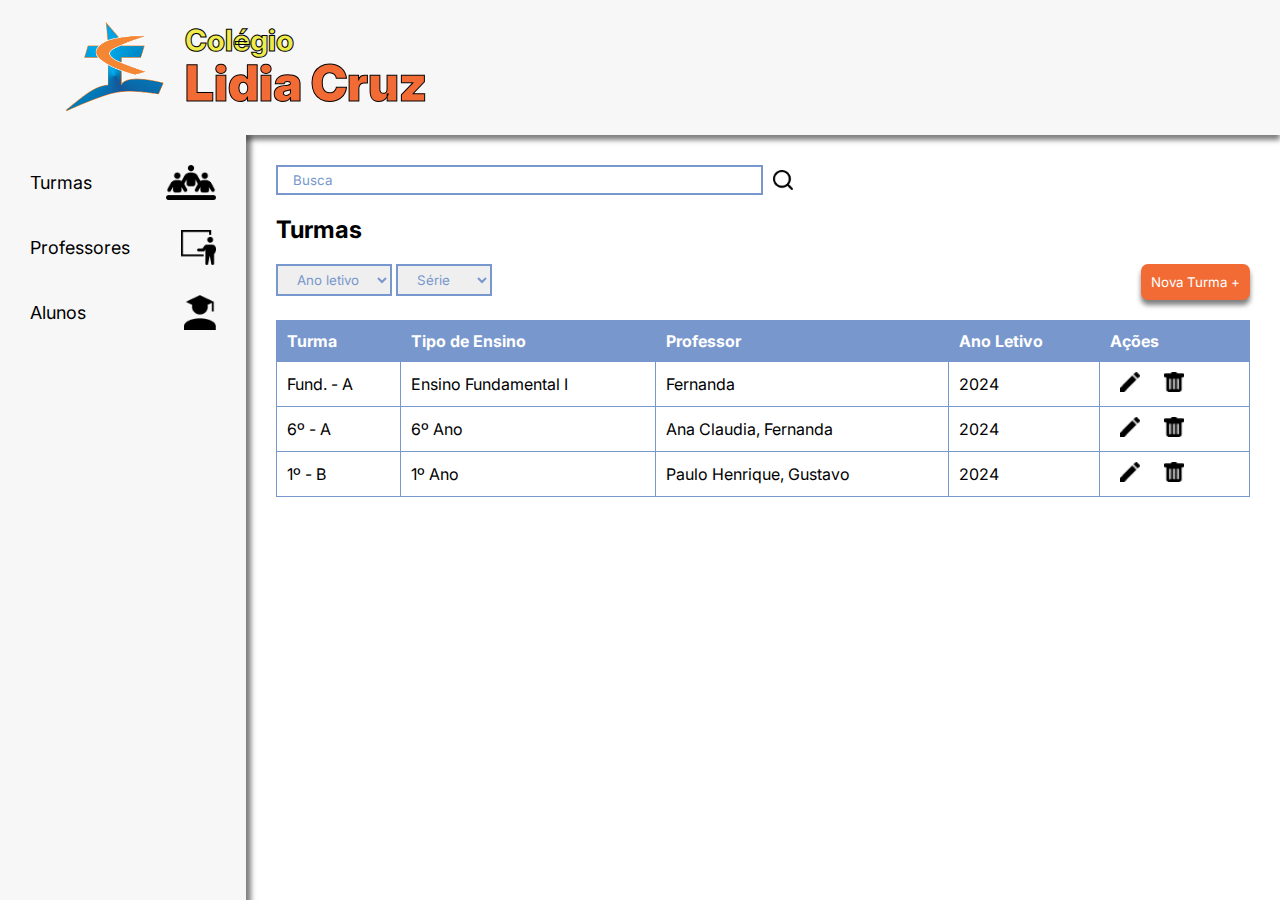
<file: index.html>
<!DOCTYPE html>
<html lang="pt-br">
  <head>
    <meta charset="UTF-8" />
    <meta name="viewport" content="width=device-width, initial-scale=1.0" />
    <title>Lidia Cruz - Turmas</title>

    <link rel="preconnect" href="https://fonts.googleapis.com" />
    <link rel="preconnect" href="https://fonts.gstatic.com" crossorigin />
    <link
      href="https://fonts.googleapis.com/css2?family=Inter:wght@100..900&display=swap"
      rel="stylesheet"/>

    <link rel="stylesheet" href="./src/styles/global.css" />
    <link rel="stylesheet" href="./src/styles/header.css" />
    <link rel="stylesheet" href="./src/styles/dashboard.css" />

    <link rel="icon" href="./src/assets/logo.svg">
  </head>

  <body>
    <main>
      <header>
        <a href="#">
          <img
            src="./src/assets/logo-colegio-lidia-cruz.jpg"
            alt="Logo do Colégio Lidia Cruz"
          />
        </a>
        <div class="nome-colegio">
          <p>Colégio</p>
          <h1>Lidia Cruz</h1>
        </div>
      </header>
      <div class="sub-header">
        <div class="navbar">
          <div class="link-navegacao">
            <a href="#">Turmas</a>
            <img src="./src/assets/icon-turmas.png" alt="" class="icon" />
          </div>
          <div class="link-navegacao">
            <a href="./src/pages/professores.html">Professores</a>
            <img
              src="./src/assets/icon-professores.png"
              alt=""
              class="icon"
            />
          </div>
          <div class="link-navegacao">
            <a href="./src/pages/alunos.html">Alunos</a>
            <img src="./src/assets/icon-alunos.png" alt="" class="icon" />
          </div>
        </div>

        <div class="dashboard">
          <div class="buscador">
            <input type="text" placeholder="Busca" class="input-buscador"/>
            <img src="./src/assets/icon-lupa-buscar.png" alt="Buscar" class="lupa">
          </div>
          <h2>Turmas</h2>

          <div class="acoes">
            <div class="dropdowns">
              <select name="ano-letivo" id="ano-letivo">
                <option value="" disabled selected>Ano letivo</option>
                <option value="2010">2010</option>
                <option value="2010">2011</option>
                <option value="2010">2012</option>
                <option value="2010">2013</option>
                <option value="2010">2014</option>
                <option value="2010">2015</option>
                <option value="2010">2016</option>
                <option value="2010">2017</option>
                <option value="2010">2018</option>
                <option value="2010">2019</option>
                <option value="2010">2020</option>
                <option value="2010">2021</option>
                <option value="2010">2022</option>
                <option value="2010">2023</option>
                <option value="2010">2024</option>
              </select>

              <select name="serie" id="serie">
                <option value="" disabled selected>Série</option>
                <option value="1o-ano">1º ano</option>
                <option value="2o-ano">2º ano</option>
                <option value="3o-ano">3º ano</option>
                <option value="4o-ano">4º ano</option>
                <option value="5o-ano">5º ano</option>
                <option value="6o-ano">6º ano</option>
                <option value="7o-ano">7º ano</option>
                <option value="8o-ano">8º ano</option>
                <option value="9o-ano">9º ano</option>
              </select>
            </div>
            
            <button class="button-new">Nova Turma +</button>
          </div>

          <div class="tabela">
            <table>
              <thead>
                <tr>
                  <th>Turma</th>
                  <th>Tipo de Ensino</th>
                  <th>Professor</th>
                  <th>Ano Letivo</th>
                  <th>Ações</th>
                </tr>
              </thead>
              <tbody>
                <!-- Linhas de exemplo -->
                <tr>
                  <td>Fund. - A</td>
                  <td>Ensino Fundamental I</td>
                  <td>Fernanda</td>
                  <td>2024</td>
                  <td class="action-icons">
                    <img src="./src/assets/icon-lapis-editar.png" alt="Editar">
                    <img src="./src/assets/icon-lixeira-excluir.png" alt="Excluir">
                  </td>
                </tr>
                <tr>
                  <td>6º - A</td>
                  <td>6º Ano</td>
                  <td>Ana Claudia, Fernanda</td>
                  <td>2024</td>
                  <td class="action-icons">
                    <img src="./src/assets/icon-lapis-editar.png" alt="Editar">
                    <img src="./src/assets/icon-lixeira-excluir.png" alt="Excluir">
                  </td>
                </tr>
                <tr>
                  <td>1º - B</td>
                  <td>1º Ano</td>
                  <td>Paulo Henrique, Gustavo</td>
                  <td>2024</td>
                  <td class="action-icons">
                    <img src="./src/assets/icon-lapis-editar.png" alt="Editar">
                    <img src="./src/assets/icon-lixeira-excluir.png" alt="Excluir">
                  </td>
                </tr>
              </tbody>
            </table>
          </div>
        </div>
      </div>
    </main>
  </body>
</html>
</file>
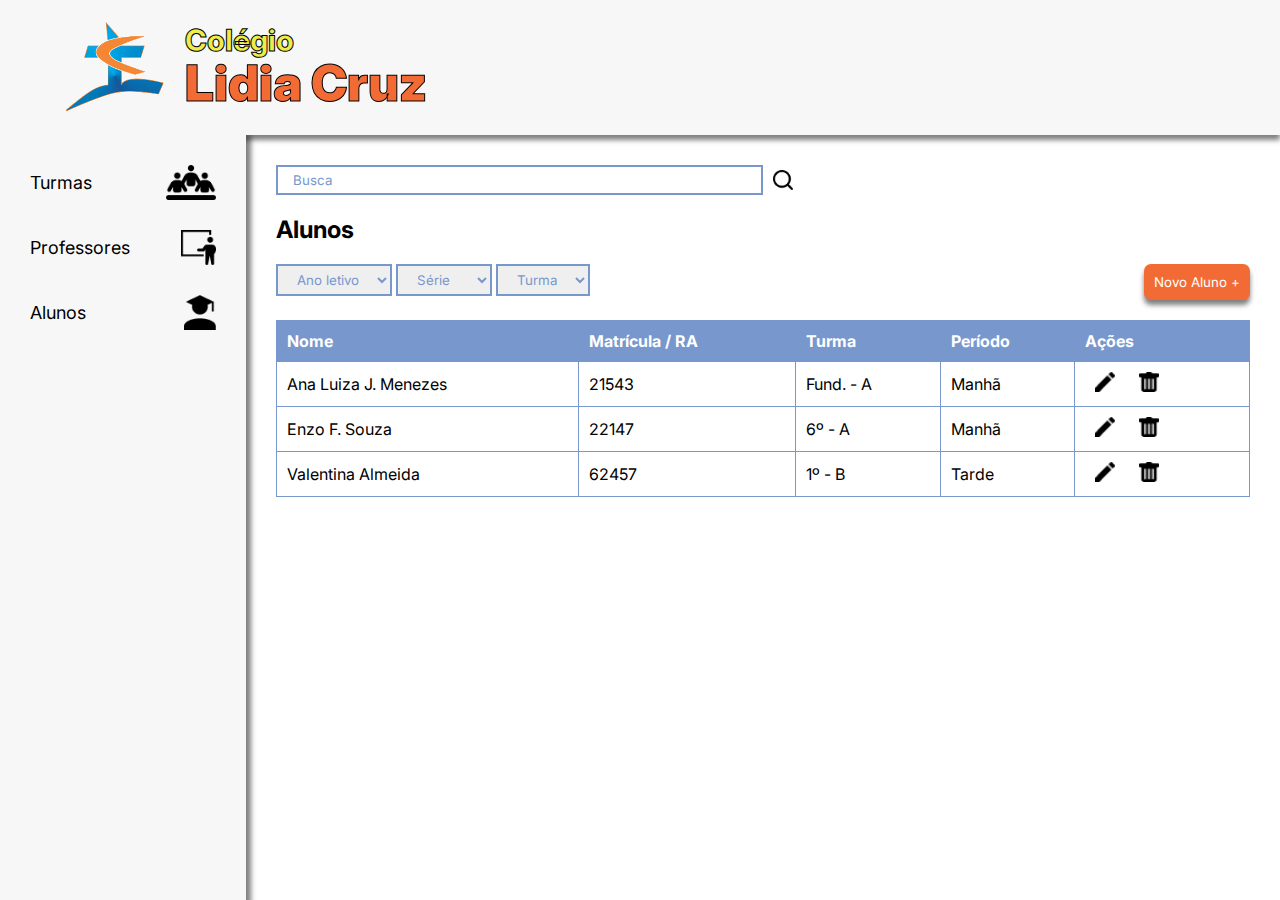
<file: src/pages/alunos.html>
<!DOCTYPE html>
<html lang="pt-br">
  <head>
    <meta charset="UTF-8" />
    <meta name="viewport" content="width=device-width, initial-scale=1.0" />
    <title>Lidia Cruz - Alunos</title>

    <link rel="preconnect" href="https://fonts.googleapis.com" />
    <link rel="preconnect" href="https://fonts.gstatic.com" crossorigin />
    <link
      href="https://fonts.googleapis.com/css2?family=Inter:wght@100..900&display=swap"
      rel="stylesheet"/>

    <link rel="stylesheet" href="../styles/global.css" />
    <link rel="stylesheet" href="../styles/header.css" />
    <link rel="stylesheet" href="../styles/dashboard.css" />
  </head>

  <body>
    <main>
      <header>
        <a href="#">
          <img
            src="../assets/logo-colegio-lidia-cruz.jpg"
            alt="Logo do Colégio Lidia Cruz"
          />
        </a>
        <div class="nome-colegio">
          <p>Colégio</p>
          <h1>Lidia Cruz</h1>
        </div>
      </header>
      <div class="sub-header">
        <div class="navbar">
          <div class="link-navegacao">
            <a href="../../index.html">Turmas</a>
            <img src="../assets/icon-turmas.png" alt="" class="icon" />
          </div>
          <div class="link-navegacao">
            <a href="./professores.html">Professores</a>
            <img
              src="../assets/icon-professores.png"
              alt=""
              class="icon"
            />
          </div>
          <div class="link-navegacao">
            <a href="#">Alunos</a>
            <img src="../assets/icon-alunos.png" alt="" class="icon" />
          </div>
        </div>

        <div class="dashboard">
          <div class="buscador">
            <input type="text" placeholder="Busca" class="input-buscador"/>
            <img src="../assets/icon-lupa-buscar.png" alt="Buscar" class="lupa">
          </div>
          <h2>Alunos</h2>

          <div class="acoes">
            <div class="dropdowns">
              <select name="ano-letivo" id="ano-letivo">
                <option value="" disabled selected>Ano letivo</option>
                <option value="2010">2010</option>
                <option value="2010">2011</option>
                <option value="2010">2012</option>
                <option value="2010">2013</option>
                <option value="2010">2014</option>
                <option value="2010">2015</option>
                <option value="2010">2016</option>
                <option value="2010">2017</option>
                <option value="2010">2018</option>
                <option value="2010">2019</option>
                <option value="2010">2020</option>
                <option value="2010">2021</option>
                <option value="2010">2022</option>
                <option value="2010">2023</option>
                <option value="2010">2024</option>
              </select>

              <select name="serie" id="serie">
                <option value="" disabled selected>Série</option>
                <option value="1o-ano">1º ano</option>
                <option value="2o-ano">2º ano</option>
                <option value="3o-ano">3º ano</option>
                <option value="4o-ano">4º ano</option>
                <option value="5o-ano">5º ano</option>
                <option value="6o-ano">6º ano</option>
                <option value="7o-ano">7º ano</option>
                <option value="8o-ano">8º ano</option>
                <option value="9o-ano">9º ano</option>
              </select>

              <select name="turma" id="turma">
                <option value="" disabled selected>Turma</option>
                <option value="f-a">F-A</option>
                <option value="6o-b">6º-B</option>
                <option value="1o-b">1º-B</option>
              </select>
            </div>
            
            <button class="button-new">Novo Aluno +</button>
          </div>

          <div class="tabela">
            <table>
              <thead>
                <tr>
                  <th>Nome</th>
                  <th>Matrícula / RA</th>
                  <th>Turma</th>
                  <th>Período</th>
                  <th>Ações</th>
                </tr>
              </thead>
              <tbody>
                <!-- Linhas de exemplo -->
                <tr>
                  <td>Ana Luiza J. Menezes</td>
                  <td>21543</td>
                  <td>Fund. - A</td>
                  <td>Manhã</td>
                  <td class="action-icons">
                    <img src="../assets/icon-lapis-editar.png" alt="Editar">
                    <img src="../assets/icon-lixeira-excluir.png" alt="Excluir">
                  </td>
                </tr>
                <tr>
                  <td>Enzo F. Souza</td>
                  <td>22147</td>
                  <td>6º - A</td>
                  <td>Manhã</td>
                  <td class="action-icons">
                    <img src="../assets/icon-lapis-editar.png" alt="Editar">
                    <img src="../assets/icon-lixeira-excluir.png" alt="Excluir">
                  </td>
                </tr>
                <tr>
                  <td>Valentina Almeida</td>
                  <td>62457</td>
                  <td>1º - B</td>
                  <td>Tarde</td>
                  <td class="action-icons">
                    <img src="../assets/icon-lapis-editar.png" alt="Editar">
                    <img src="../assets/icon-lixeira-excluir.png" alt="Excluir">
                  </td>
                </tr>
              </tbody>
            </table>


          </div>
        </div>
      </div>
    </main>
  </body>
</html>
</file>
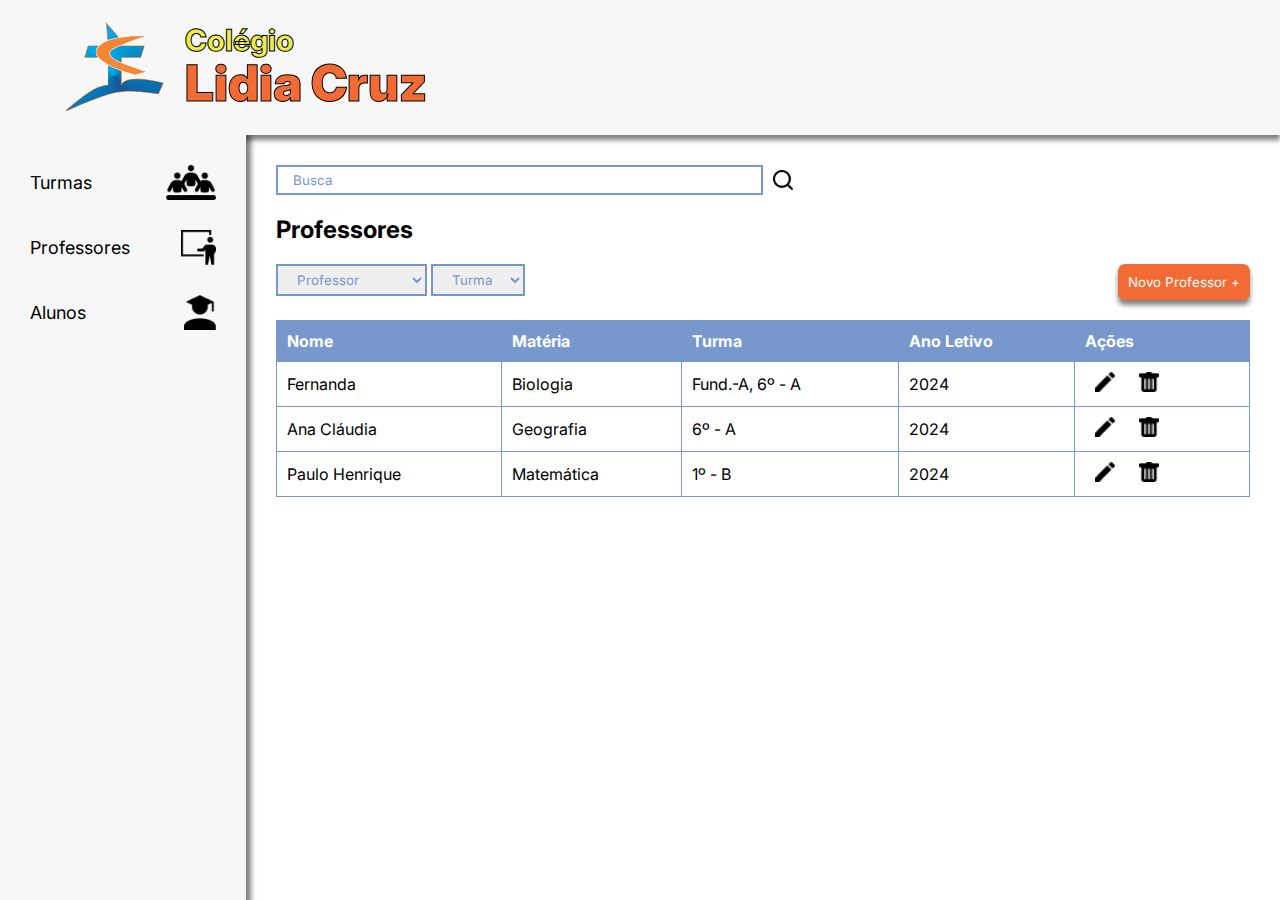
<file: src/pages/professores.html>
<!DOCTYPE html>
<html lang="pt-br">
  <head>
    <meta charset="UTF-8" />
    <meta name="viewport" content="width=device-width, initial-scale=1.0" />
    <title>Lidia Cruz - Professores</title>

    <link rel="preconnect" href="https://fonts.googleapis.com" />
    <link rel="preconnect" href="https://fonts.gstatic.com" crossorigin />
    <link
      href="https://fonts.googleapis.com/css2?family=Inter:wght@100..900&display=swap"
      rel="stylesheet"/>

    <link rel="stylesheet" href="../styles/global.css" />
    <link rel="stylesheet" href="../styles/header.css" />
    <link rel="stylesheet" href="../styles/dashboard.css" />
  </head>

  <body>
    <main>
      <header>
        <a href="#">
          <img
          src="../assets/logo-colegio-lidia-cruz.jpg"
            alt="Logo do Colégio Lidia Cruz"
          />
        </a>
        <div class="nome-colegio">
          <p>Colégio</p>
          <h1>Lidia Cruz</h1>
        </div>
      </header>
      <div class="sub-header">
        <div class="navbar">
          <div class="link-navegacao">
            <a href="../../index.html">Turmas</a>
            <img src="../assets/icon-turmas.png" alt="" class="icon" />
          </div>
          <div class="link-navegacao">
            <a href="#">Professores</a>
            <img
              src="../assets/icon-professores.png"
              alt=""
              class="icon"
            />
          </div>
          <div class="link-navegacao">
            <a href="./alunos.html">Alunos</a>
            <img src="../assets/icon-alunos.png" alt="" class="icon" />
          </div>
        </div>

        <div class="dashboard">
          <div class="buscador">
            <input type="text" placeholder="Busca" class="input-buscador"/>
            <img src="../assets/icon-lupa-buscar.png" alt="Buscar" class="lupa">
          </div>
          <h2>Professores</h2>

          <div class="acoes">
            <div class="dropdowns">
              <select name="professor" id="professor">
                <option value="" disabled selected>Professor</option>
                <option value="fernanda">Fernanda</option>
                <option value="ana-claudia">Ana Cláudia</option>
                <option value="paulo-henrique">Paulo Henrique</option>
              </select>

              <select name="turma" id="turma">
                <option value="" disabled selected>Turma</option>
                <option value="f-a">F-A</option>
                <option value="6o-b">6º-B</option>
                <option value="1o-b">1º-B</option>
              </select>
            </div>
            
            <button class="button-new">Novo Professor +</button>
          </div>

          <div class="tabela">
            <table>
              <thead>
                <tr>
                  <th>Nome</th>
                  <th>Matéria</th>
                  <th>Turma</th>
                  <th>Ano Letivo</th>
                  <th>Ações</th>
                </tr>
              </thead>
              <tbody>
                <!-- Linhas de exemplo -->
                <tr>
                  <td>Fernanda</td>
                  <td>Biologia</td>
                  <td>Fund.-A, 6º - A</td>
                  <td>2024</td>
                  <td class="action-icons">
                    <img src="../assets/icon-lapis-editar.png" alt="Editar">
                    <img src="../assets/icon-lixeira-excluir.png" alt="Excluir">
                  </td>
                </tr>
                <tr>
                  <td>Ana Cláudia</td>
                  <td>Geografia</td>
                  <td>6º - A</td>
                  <td>2024</td>
                  <td class="action-icons">
                    <img src="../assets/icon-lapis-editar.png" alt="Editar">
                    <img src="../assets/icon-lixeira-excluir.png" alt="Excluir">
                  </td>
                </tr>
                <tr>
                  <td>Paulo Henrique</td>
                  <td>Matemática</td>
                  <td>1º - B</td>
                  <td>2024</td>
                  <td class="action-icons">
                    <img src="../assets/icon-lapis-editar.png" alt="Editar">
                    <img src="../assets/icon-lixeira-excluir.png" alt="Excluir">
                  </td>
                </tr>
              </tbody>
            </table>
          </div>
        </div>
      </div>
    </main>
  </body>
</html>
</file>
<file: src/styles/global.css>
:root {
  --brand-azul: #7897cd;
  --brand-azul-escuro: #0a6cad;
  --brand-laranja: #f26b34;
  --brand-cinza: #a6a6a6;
  --brand-amarelo: #eeec4a;
  --brand-fundo: #f7f7f7;
}

* {
  margin: 0;
  padding: 0;
  box-sizing: border-box;
  font-family: "Inter", sans-serif;
}

body {
  width: 100vw;
  height: 100vh;
  overflow-x: hidden;
}

main {
  overflow: hidden;
  width: 100%;
  height: 100%;
  justify-content: center;
  align-items: flex;
}

.sub-header {
  width: 100vw;
  height: 100vh;
  overflow: hidden;
  display: flex;
}

input {
  border: 2px solid var(--brand-azul);
  border-radius: 0;
  padding: 5px 15px;
}

input::placeholder {
  color: var(--brand-azul);
}

input:focus {
  border-color: var(--brand-azul-escuro);
  outline: none;
}

select {
  border: 2px solid var(--brand-azul);
  border-radius: 0;
  padding: 5px 15px;
  color: var(--brand-azul);
}

select:focus {
  border-color: var(--brand-azul-escuro);
  outline: none;
  color: #000;
}
</file>
<file: src/styles/header.css>
header {
    height: 15vh;
    display: flex;
    justify-content: flex-start;
    align-items: center;
    background-color: var(--brand-fundo);

    padding: 15px;
    box-shadow: 0px 5px 5px rgba(0, 0, 0, 0.5);
}

header img {
    max-width: 100px;
    height: auto;
    margin-right: 20px;
    margin-left: 50px;
}

.nome-colegio p {
    font-size: 30px;
    color: var(--brand-amarelo);
    -webkit-text-stroke: 1px black;
    font-family: 'Inter', sans-serif;
    font-weight: 800;
    margin-bottom: -5px;
}

.nome-colegio h1 {
    color: var(--brand-laranja);
    -webkit-text-stroke: 1px black;
    font-family: 'Inter', sans-serif;
    font-weight: 900;
    font-size: 50px;
}
</file>
<file: src/styles/dashboard.css>
.navbar {
  height: 100%;
  width: 300px;
  background-color: var(--brand-fundo);
  padding: 15px;
  justify-content: center;
  box-shadow: 5px 0px 5px rgba(0, 0, 0, 0.5);
}

.link-navegacao {
  display: flex;
  justify-content: space-between;
  padding: 15px;
}

.link-navegacao:hover {
  background-color: var(--brand-cinza);
}

.icon {
  max-width: 50px;
  max-height: 35px;
}

.navbar a {
  display: flex;
  align-items: center;
  color: black;
  text-decoration: none;
  font-size: large;
  text-align: center;
  justify-content: center;
}

.dashboard {
  display: flex;
  flex-direction: column;
  width: 100%;
  padding: 30px;
  gap: 20px;
}

.buscador {
    width: 100%;
    display: flex;
    flex-direction: row;
    align-items: center;
}

.input-buscador {
  width: 50%;
}

.acoes {
  width: 100%;
  display: flex;
  justify-content: space-between;
}

.button-new {
  border: none;
  padding: 10px;
  color: white;
  border-radius: 7px;
  background-color: var(--brand-laranja);
  font-family: "Inter", sans-serif;
  cursor: pointer;

  box-shadow: 0px 5px 5px rgba(0, 0, 0, 0.5);
}

table {
  width: 100%;
  border-collapse: collapse;
}

th,
td {
  padding: 10px;
  text-align: left;
  border: 1px solid var(--brand-azul);
}

th {
  background-color: var(--brand-azul);
  color: #fff;
}

.action-icons img {
  width: 20px;
  height: 20px;
  cursor: pointer;
  margin-left: 10px;
  margin-right: 10px;
}

.lupa {
  width: 20px;
  height: 20px;
  cursor: pointer;
  margin-left: 10px;
  margin-right: 10px;
}
</file>
